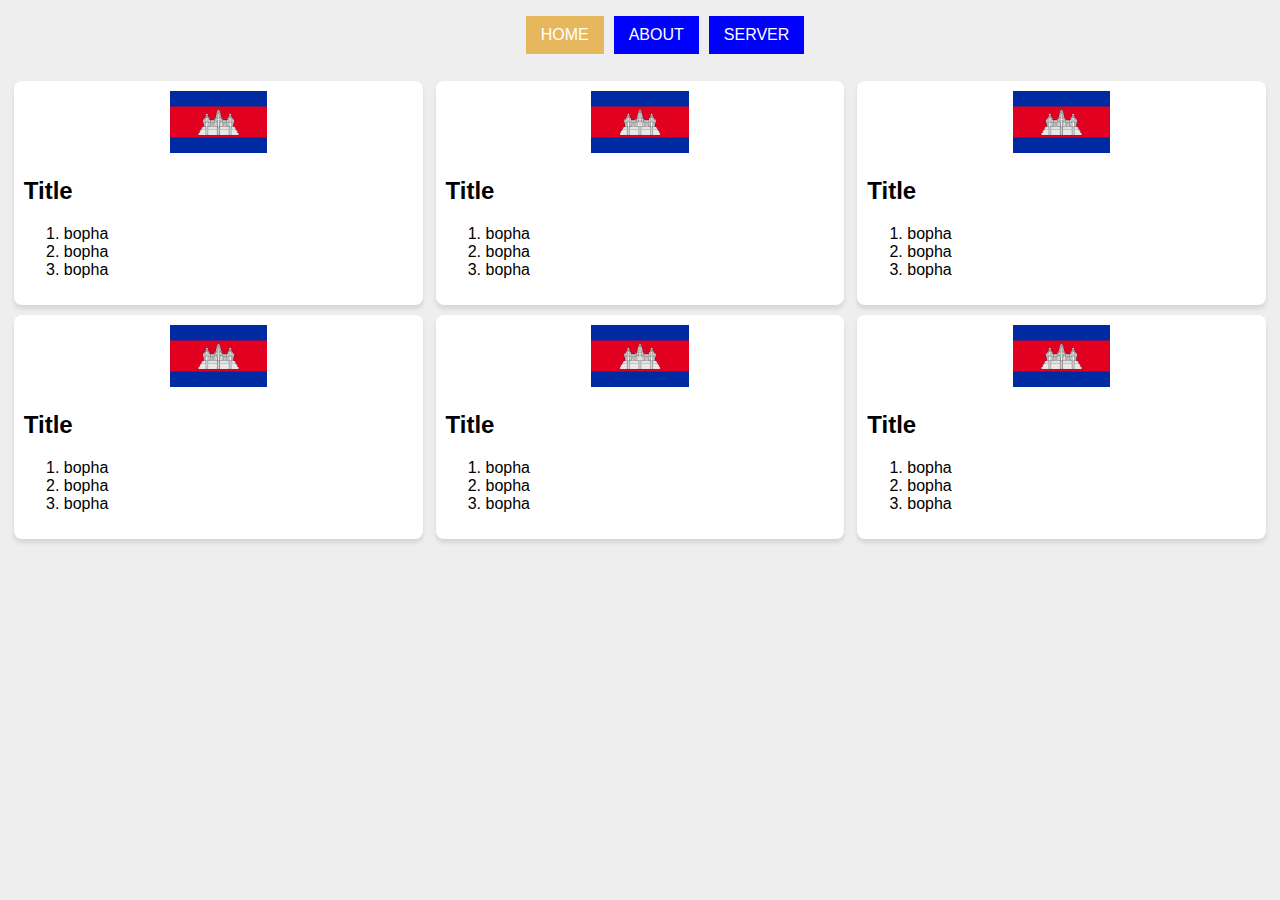
<file: index.html>
<!DOCTYPE html>
<html lang="en">
<head>
    <meta charset="UTF-8">
    <meta http-equiv="X-UA-Compatible" content="IE=edge">
    <meta name="viewport" content="width=device-width, initial-scale=1.0">
    <title>new</title>
    <link rel="stylesheet"  href="css/style.css">
</head>
<body>
    <nav>
        <ul>
            <li class="active"><a href="#">Home</a></li>
            <li><a href="pages/about.html">about</a></li>
            <li><a href="pages/server.html">server</a></li>
        </ul>
    </nav>
    <section>
        <div class="card">
            <div class="img">
                <img src="images/kh.png" alt="">
            </div>
            <h2>Title</h2>
            <div class="group">
                <ol>
                    <li>bopha</li>
                    <li>bopha</li>
                    <li>bopha</li>
                </ol>
            </div>
        </div>
        <div class="card">
            <div class="img">
                <img src="images/kh.png" alt="">
            </div>
            <h2>Title</h2>
            <div class="group">
                <ol>
                    <li>bopha</li>
                    <li>bopha</li>
                    <li>bopha</li>
                </ol>
            </div>
        </div>
        <div class="card">
            <div class="img">
                <img src="images/kh.png" alt="">
            </div>
            <h2>Title</h2>
            <div class="group">
                <ol>
                    <li>bopha</li>
                    <li>bopha</li>
                    <li>bopha</li>
                </ol>
            </div>
        </div>
        <div class="card">
            <div class="img">
                <img src="images/kh.png" alt="">
            </div>
            <h2>Title</h2>
            <div class="group">
                <ol>
                    <li>bopha</li>
                    <li>bopha</li>
                    <li>bopha</li>
                </ol>
            </div>
        </div>
        <div class="card">
            <div class="img">
                <img src="images/kh.png" alt="">
            </div>
            <h2>Title</h2>
            <div class="group">
                <ol>
                    <li>bopha</li>
                    <li>bopha</li>
                    <li>bopha</li>
                </ol>
            </div>
        </div>
        <div class="card">
            <div class="img">
                <img src="images/kh.png" alt="">
            </div>
            <h2>Title</h2>
            <div class="group">
                <ol>
                    <li>bopha</li>
                    <li>bopha</li>
                    <li>bopha</li>
                </ol>
            </div>
        </div>
        
    </section>
</body>
</html>
</file>
<file: css/style.css>
body{
    margin: 0;padding: 0;
    font-family: sans-serif;
    background: #eee;
}
nav{
    width: 50%;
    margin: 0 auto;

}
nav ul{
    list-style: none;
    display: flex;
    justify-content: center;

}
nav ul li {
    padding: 10px 15px;
    background: blue;
    margin-left: 10px;
}
nav ul li a {
    text-decoration: none;
    color: #ffff;
    text-transform: uppercase;
}
nav ul li:hover{
    background: gray;
    cursor: pointer;
}
.active{
    background: rgb(231, 183, 93);
}

section{
    padding: 1px;
    display: flex;
    justify-content:space-evenly;
    flex-wrap: wrap;
}
.card{
    width: 32%;
    box-shadow: 0 4px 4px rgba(0, 0, 0, 0.1);
    padding: 10px;
    box-sizing: border-box;
    border-radius: 8px;
    background: #fff;
    margin-top: 10px;
}
.img{
    text-align:center;
}
.img img{
    width: 25%;

 
}
/* .card h2{
    font-weight:300px;

    
} */
</file>
